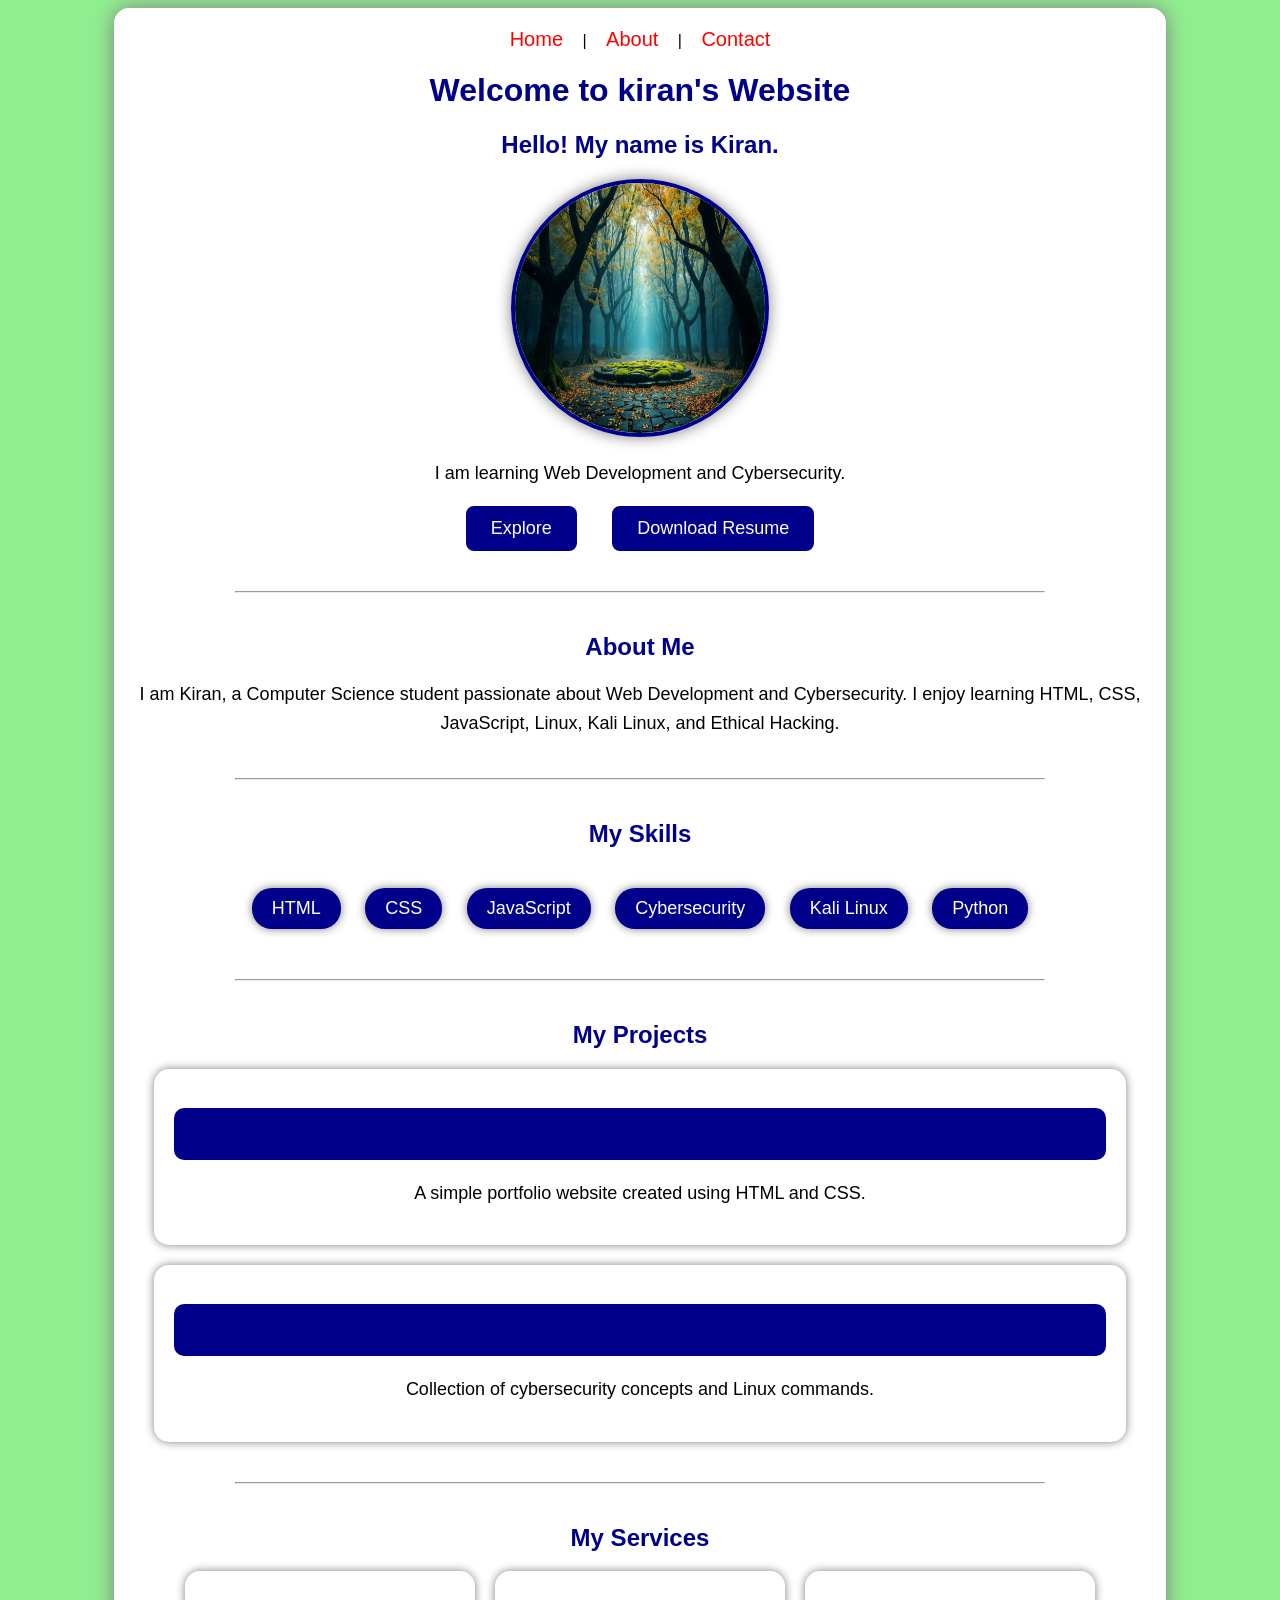
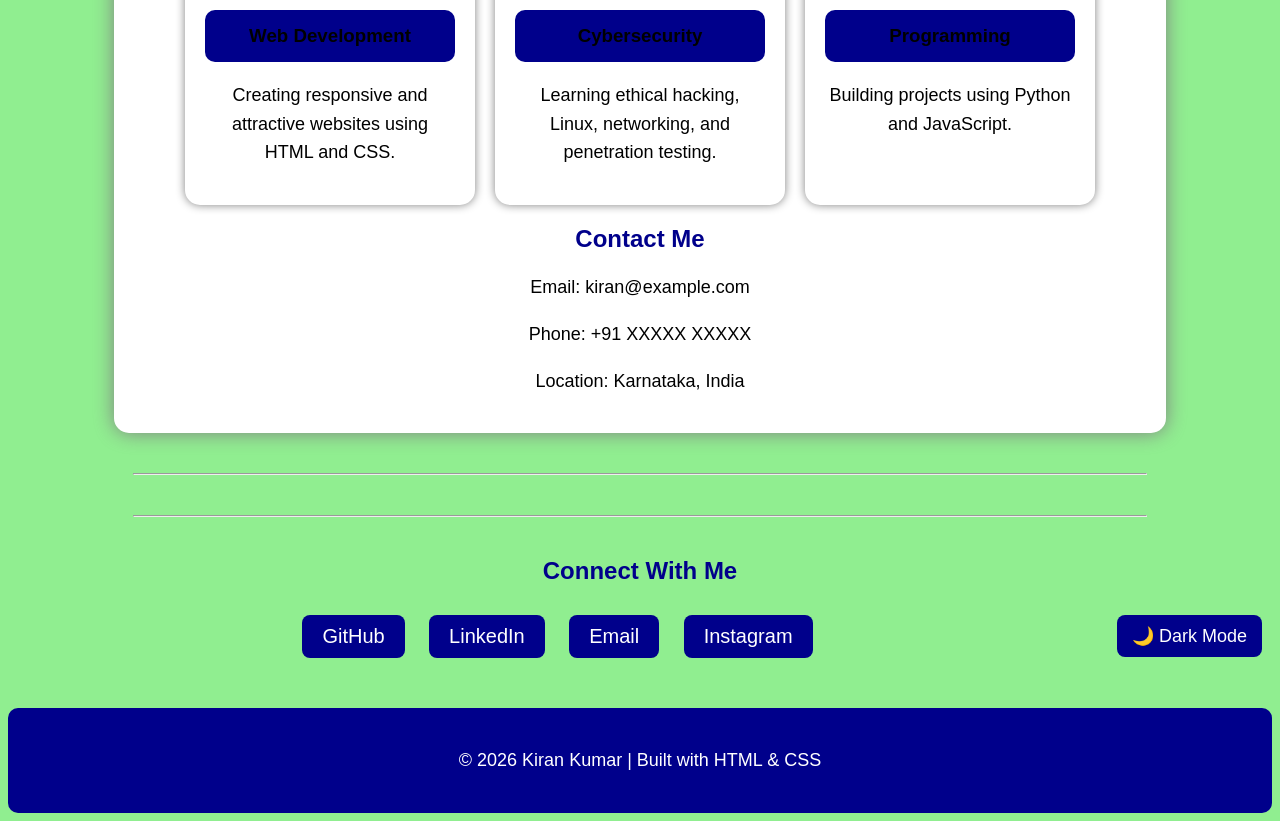
<file: index.html>
<!DOCTYPE html>
<html>
<head>
    <title>My First Website</title>
    <link rel="stylesheet" href="style.css">
</head>

<body>
    <div class="container">
    <a href="index.html">Home</a> |
    <a href="about.html">About</a> |
    <a href="contact.html">Contact</a>
    <h1>Welcome to kiran's Website</h1>

    <h2>Hello! My name is Kiran.</h2>
   <img src="myphoto.jpg" alt="My Photo" width="250"> 

    <p>I am learning Web Development and Cybersecurity.</p>
    <a href="#projects">
        <button class="btn">Explore</button>
        <a href="resume.pdf" download>
    <button class="btn">Download Resume</button>
</a>
    <hr>

<h2>About Me</h2>

<p>
I am Kiran, a Computer Science student passionate about
Web Development and Cybersecurity.
I enjoy learning HTML, CSS, JavaScript, Linux, Kali Linux,
and Ethical Hacking.
</p>
<hr>

<h2>My Skills</h2>

<div class="skills">
    <span>HTML</span>
    <span>CSS</span>
    <span>JavaScript</span>
    <span>Cybersecurity</span>
    <span>Kali Linux</span>
    <span>Python</span>
</div>
<hr>

<h2 id="projects">My Projects</h2>

<div class="projects">
    <div class="project-card">
        <h3>Personal Portfolio</h3>
        <p>A simple portfolio website created using HTML and CSS.</p>
    </div>

    <div class="project-card">
        <h3>Cybersecurity Notes</h3>
        <p>Collection of cybersecurity concepts and Linux commands.</p>
    </div>
</div>
<hr>

<h2>My Services</h2>

<div class="services">
    <div class="service-card">
        <h3>Web Development</h3>
        <p>Creating responsive and attractive websites using HTML and CSS.</p>
    </div>

    <div class="service-card">
        <h3>Cybersecurity</h3>
        <p>Learning ethical hacking, Linux, networking, and penetration testing.</p>
    </div>

    <div class="service-card">
        <h3>Programming</h3>
        <p>Building projects using Python and JavaScript.</p>
    </div>
</div>

<h2>Contact Me</h2>

<p>Email: kiran@example.com</p>
<p>Phone: +91 XXXXX XXXXX</p>
<p>Location: Karnataka, India</p>
</div>
<hr>
<hr>

<h2>Connect With Me</h2>
<button id="themeBtn">🌙 Dark Mode</button>

<div class="social-links">
    <a href="https://github.com/" target="_blank">GitHub</a>
    <a href="https://linkedin.com/" target="_blank">LinkedIn</a>
    <a href="mailto:kiran@example.com">Email</a>
    <a href="https://instagram.com/" target="_blank">Instagram</a>
</div>

<footer>
    <p>&copy; 2026 Kiran Kumar | Built with HTML & CSS</p>
</footer>
<button id="topBtn">⬆ Top</button>
<script src="script.js"></script>


</body>
</html>
</file>
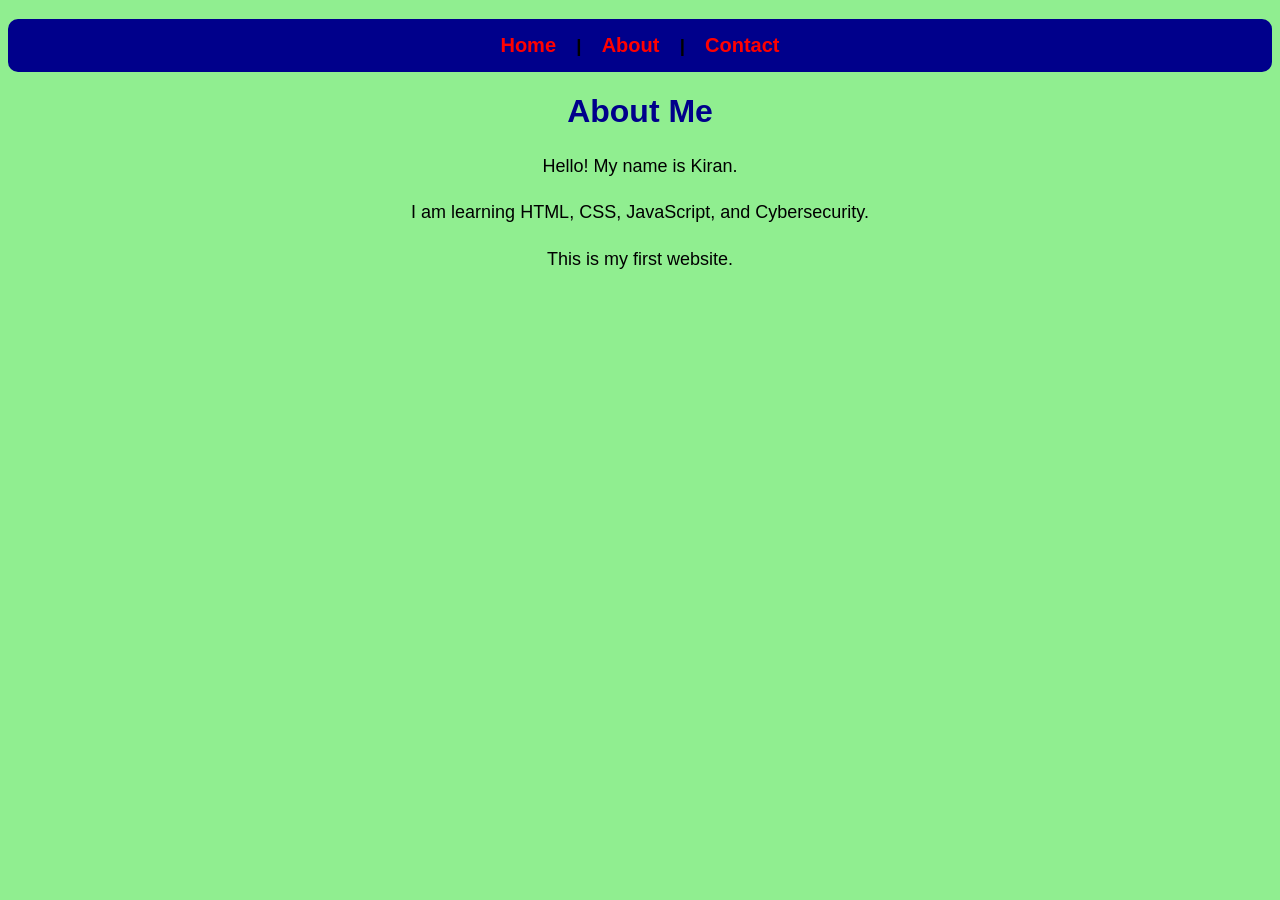
<file: about.html>
<!DOCTYPE html>
<html>
<head>
    <title>About Me</title>
    <link rel="stylesheet" href="style.css">
    <head>
</head>

<body>

    <h3>
        <a href="index.html">Home</a> |
        <a href="about.html">About</a> |
        <a href="contact.html">Contact</a>
    </h3>

    <h1>About Me</h1>

    <p>Hello! My name is Kiran.</p>

    <p>I am learning HTML, CSS, JavaScript, and Cybersecurity.</p>

    <p>This is my first website.</p>

</body>
</html>
</file>
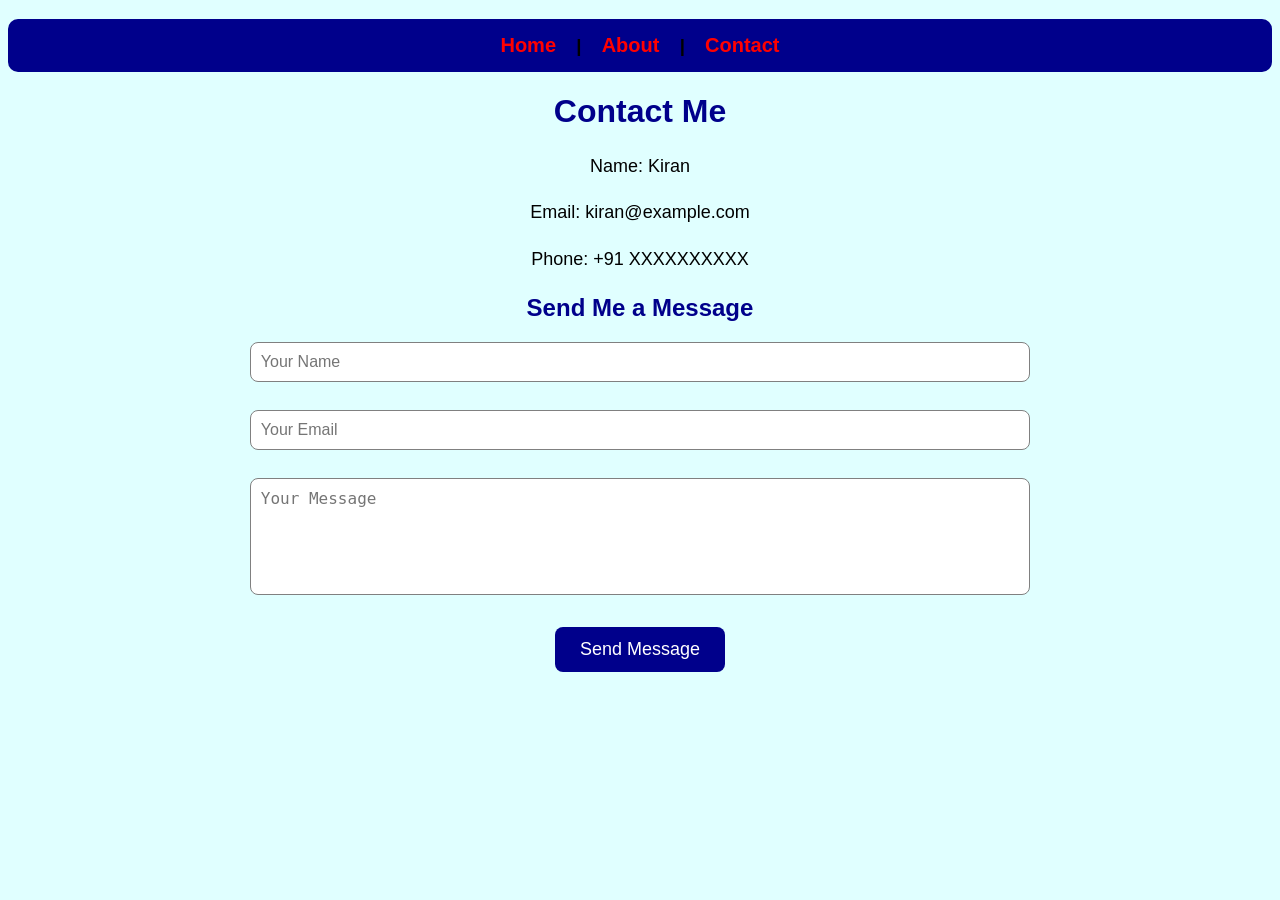
<file: contact.html>
<!DOCTYPE html>
<html>
<head>
    <title>Contact Me</title>
   <link rel="stylesheet" href="style.css"> 
</head>

<body style="background-color:lightcyan; text-align:center; font-family:Arial;">

    <h3>
        <a href="index.html">Home</a> |
        <a href="about.html">About</a> |
        <a href="contact.html">Contact</a>
    </h3>

    <h1>Contact Me</h1>

    <p>Name: Kiran</p>

    <p>Email: kiran@example.com</p>

    <p>Phone: +91 XXXXXXXXXX</p>
    <h2>Send Me a Message</h2>

<form>
    <input type="text" placeholder="Your Name"><br><br>

    <input type="email" placeholder="Your Email"><br><br>

    <textarea placeholder="Your Message" rows="5" cols="30"></textarea><br><br>

    <button type="submit">Send Message</button>
</form>

</body>
</html>
</file>
<file: style.css>
body {
    background-color: lightgreen;
    text-align: center;
    font-family: Arial,sans-serif;
}

h1 {
    color: darkblue;
}

h3 {
    background-color: darkblue;
    padding: 15px;
    border-radius:10px;
}

a {
    text-decoration: none;
    color:red;
    font-size: 20px;
    margin: 15px;
}

button {
    background-color: darkblue;
    color: white;
    padding: 12px 25px;
    border: none;
    border-radius: 8px;
    font-size:18px;
}
a:hover{
    color: yellow;
}

button:hover{
    background-color: green;
    cursor: pointer;
}
.container{
    width:80%;
    margin:auto;
    background-color:white;
    padding:20px;
    border-radius:15px;
    box-shadow:0px 0px 20px gray;
}
img{
    width:250px;
    height:250px;
    border-radius:50%;
    border:4px solid darkblue;
    box-shadow:0px 0px 15px gray;
}
hr{
    width:80%;
    margin:40px auto;
}

p{
    font-size:18px;
    line-height:1.6;
}

h2{
    color:darkblue;
}
.skills{
    margin:30px;
}

.skills span{
    display:inline-block;
    background-color:darkblue;
    color:white;
    padding:10px 20px;
    margin:10px;
    border-radius:20px;
    font-size:18px;
    box-shadow:0px 0px 10px gray;
}

.skills span:hover{
    background-color:green;
    cursor:pointer;
}
.projects {
    margin-top: 20px;
}

.project-card {
    background-color: #f4f4f4;
    padding: 15px;
    margin: 15px 0;
    border-radius: 10px;
    box-shadow: 0 2px 10px gray;
}

.project-card h3 {
    color: darkblue;
}
hr {
    width: 80%;
    margin: 40px auto;
}

h2 {
    color: darkblue;
}

p {
    font-size: 18px;
    line-height: 1.6;
}
form {
    margin-top: 20px;
}

input,
textarea {
    width: 60%;
    padding: 10px;
    border: 1px solid gray;
    border-radius: 8px;
    font-size: 16px;
    margin-bottom: 10px;
}

textarea {
    resize: none;
}
footer{
    margin-top:40px;
    padding:20px;
    background-color:darkblue;
    color:white;
    border-radius:10px;
}
.project-card{
    background-color:white;
    padding:20px;
    margin:20px;
    border-radius:15px;
    box-shadow:0px 0px 10px gray;
    transition:0.3s;
}

.project-card:hover{
    transform:scale(1.05);
    box-shadow:0px 0px 20px darkblue;
}
.services{
    display:flex;
    justify-content:center;
    flex-wrap:wrap;
    gap:20px;
}

.service-card{
    background:white;
    width:250px;
    padding:20px;
    border-radius:15px;
    box-shadow:0px 0px 10px gray;
    transition:0.3s;
}

.service-card:hover{
    transform:translateY(-8px);
    box-shadow:0px 0px 20px darkblue;
}
.social-links{
    margin:20px 0;
}

.social-links a{
    display:inline-block;
    margin:10px;
    padding:10px 20px;
    background-color:darkblue;
    color:white;
    text-decoration:none;
    border-radius:8px;
    transition:0.3s;
}

.social-links a:hover{
    background-color:green;
    transform:scale(1.05);
}
html{
    scroll-behavior: smooth;
}
button:hover{
    transform: scale(1.05);
    transition: 0.3s;
}
.project-card:hover,
.service-card:hover{
    transform: translateY(-8px);
    transition:0.3s;
    box-shadow:0 8px 20px rgba(0,0,0,0.3);
}
@media(max-width:768px){

.container{
    width:95%;
}

img{
    width:180px;
}

.projects,
.services{
    flex-direction:column;
}

.project-card,
.service-card{
    width:100%;
}

}
.dark-mode{
    background:#1e1e1e;
    color:white;
}

.dark-mode .container{
    background:#2d2d2d;
}

#themeBtn{
    float:right;
    padding:10px 15px;
    margin:10px;
    cursor:pointer;
}
#topBtn{
    position:fixed;
    bottom:20px;
    right:20px;
    padding:10px 15px;
    border:none;
    border-radius:10px;
    background:#007bff;
    color:white;
    cursor:pointer;
    display:none;
}
</file>
